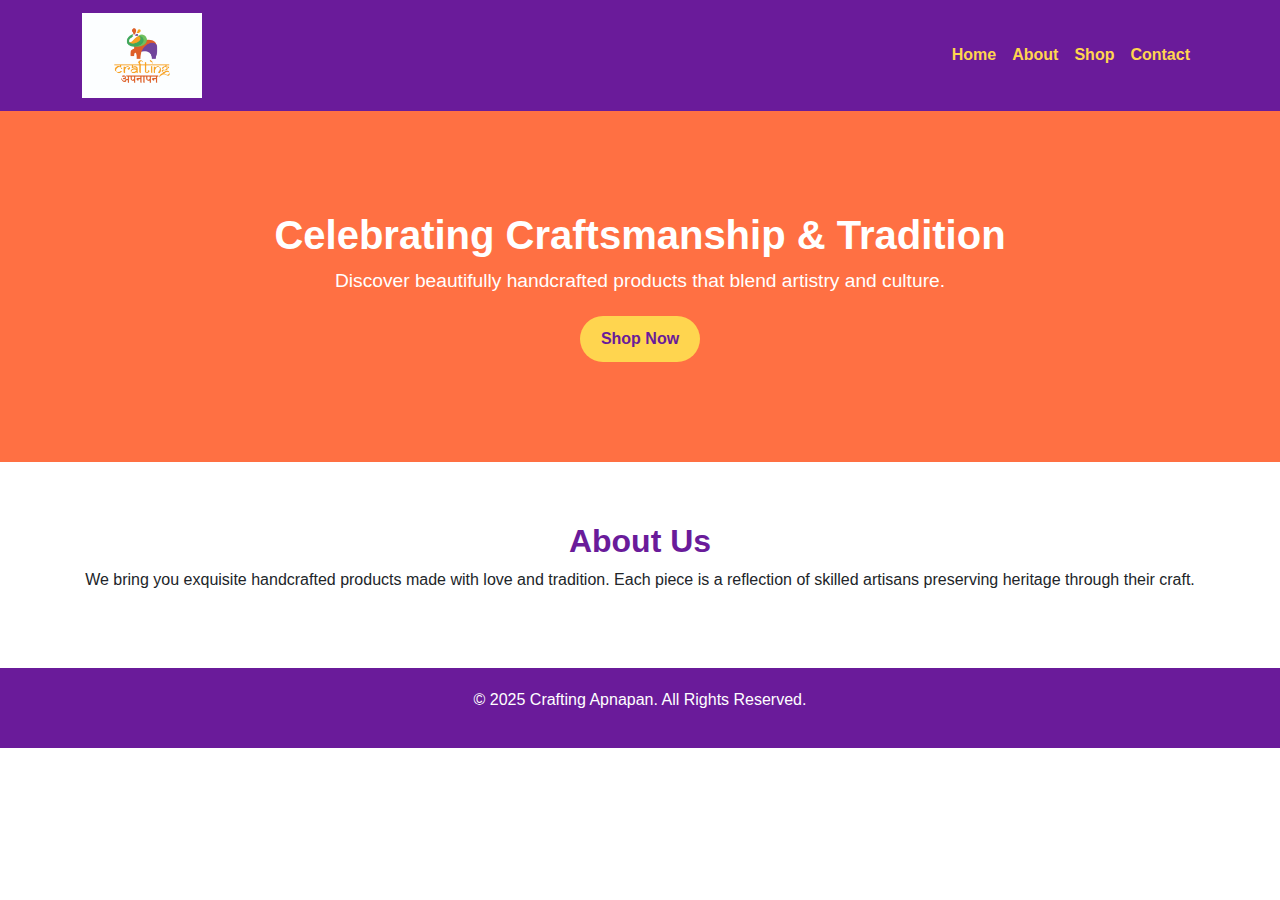
<file: index.html>
<!DOCTYPE html>
<html lang="en">
  <head>
    <meta charset="UTF-8" />
    <meta name="viewport" content="width=device-width, initial-scale=1" />
    <title>Crafting Apnapan</title>
    <link
      rel="stylesheet"
      href="https://cdn.jsdelivr.net/npm/bootstrap@5.3.0/dist/css/bootstrap.min.css"
    />
    <link rel="stylesheet" href="syle.css" />
  </head>
  <body>
    <!-- Navbar -->
    <nav class="navbar navbar-expand-lg navbar-custom">
      <div class="container">
        <a class="navbar-brand" href="#">
          <img src="images/play.jpg" alt="Crafting Apnapan Logo" class="logo" />
        </a>
        <button
          class="navbar-toggler"
          type="button"
          data-bs-toggle="collapse"
          data-bs-target="#navbarNav"
        >
          <span class="navbar-toggler-icon"></span>
        </button>
        <div class="collapse navbar-collapse" id="navbarNav">
          <ul class="navbar-nav ms-auto">
            <li class="nav-item"><a class="nav-link" href="#">Home</a></li>
            <li class="nav-item"><a class="nav-link" href="#">About</a></li>
            <li class="nav-item"><a class="nav-link" href="#">Shop</a></li>
            <li class="nav-item"><a class="nav-link" href="#">Contact</a></li>
          </ul>
        </div>
      </div>
    </nav>

    <!-- Hero Section -->
    <header class="hero-section text-center">
      <div class="container">
        <h1>Celebrating Craftsmanship & Tradition</h1>
        <p>
          Discover beautifully handcrafted products that blend artistry and
          culture.
        </p>
        <a href="#" class="btn btn-custom">Shop Now</a>
      </div>
    </header>

    <!-- About Section -->
    <section class="about-section">
      <div class="container text-center">
        <h2>About Us</h2>
        <p>
          We bring you exquisite handcrafted products made with love and
          tradition. Each piece is a reflection of skilled artisans preserving
          heritage through their craft.
        </p>
      </div>
    </section>

    <!-- Footer -->
    <footer class="footer text-center">
      <p>&copy; 2025 Crafting Apnapan. All Rights Reserved.</p>
    </footer>

    <script src="https://cdn.jsdelivr.net/npm/bootstrap@5.3.0/dist/js/bootstrap.bundle.min.js"></script>
  </body>
</html>
</file>
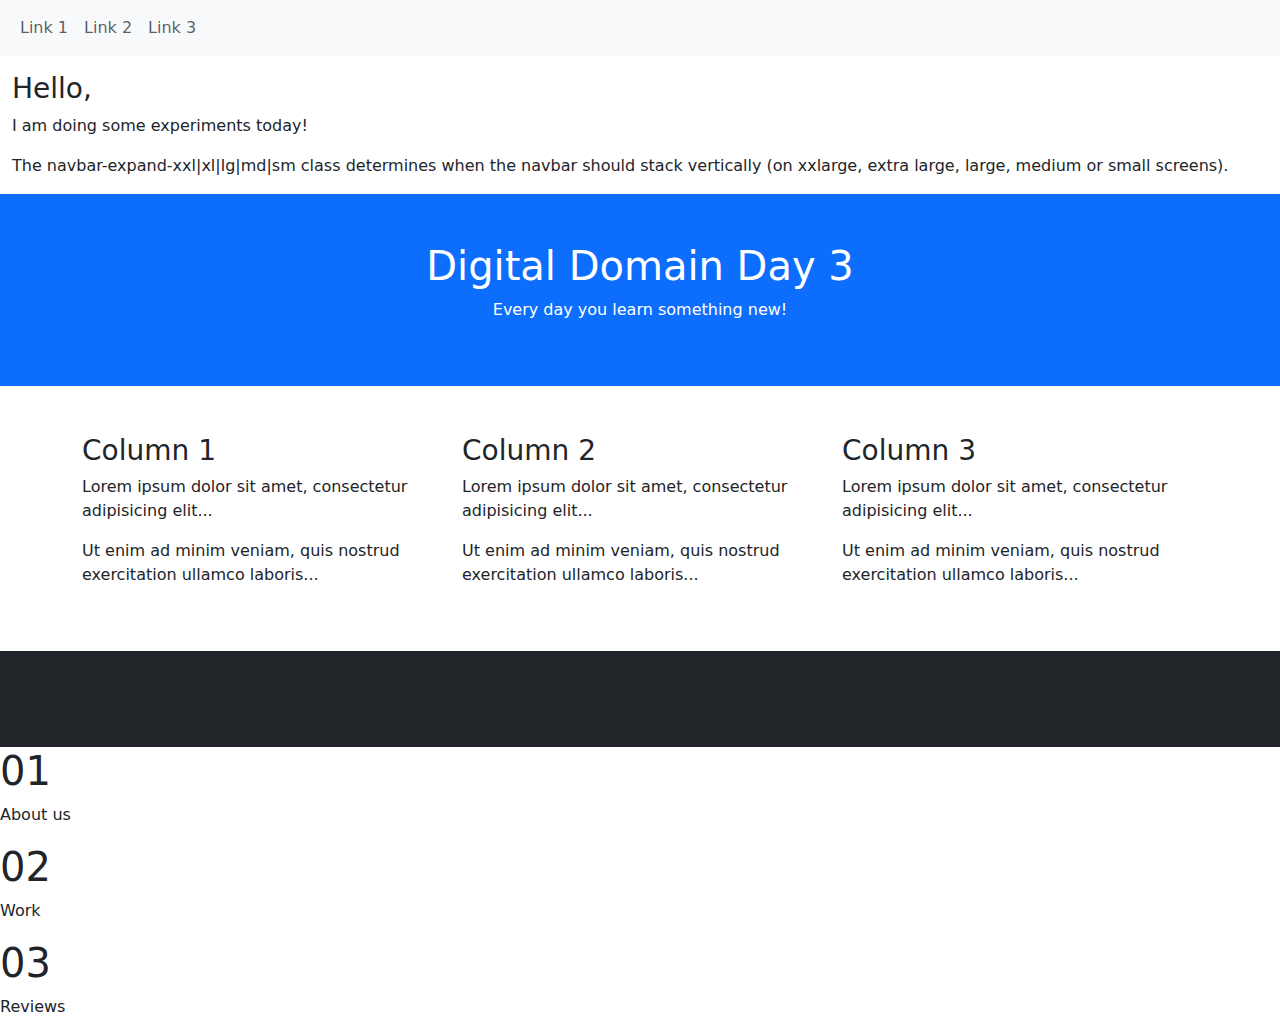
<file: Day3 digital domain/index.html>
<!DOCTYPE html>
<html lang="en">
  <head>
    <title>Digital domain 3rd day</title>
    <meta charset="utf-8" />
    <meta name="viewport" content="width=device-width, initial-scale=1" />
    <link
      href="https://cdn.jsdelivr.net/npm/bootstrap@5.3.3/dist/css/bootstrap.min.css"
      rel="stylesheet"
    />
    <script src="https://cdn.jsdelivr.net/npm/bootstrap@5.3.3/dist/js/bootstrap.bundle.min.js"></script>
  </head>
  <body>
    <nav class="navbar navbar-expand-sm bg-light">
      <div class="container-fluid">
        <ul class="navbar-nav">
          <li class="nav-item">
            <a class="nav-link" href="#">Link 1</a>
          </li>
          <li class="nav-item">
            <a class="nav-link" href="#">Link 2</a>
          </li>
          <li class="nav-item">
            <a class="nav-link" href="#">Link 3</a>
          </li>
        </ul>
      </div>
    </nav>

    <div class="container-fluid mt-3">
      <h3>Hello,</h3>
      <p>I am doing some experiments today!</p>
      <p>
        The navbar-expand-xxl|xl|lg|md|sm class determines when the navbar
        should stack vertically (on xxlarge, extra large, large, medium or small
        screens).
      </p>
    </div>

    <div class="container-fluid p-5 bg-primary text-white text-center">
      <h1>Digital Domain Day 3</h1>
      <p>Every day you learn something new!</p>
    </div>

    <div class="container mt-5">
      <div class="row">
        <div class="col-sm-4">
          <h3>Column 1</h3>
          <p>Lorem ipsum dolor sit amet, consectetur adipisicing elit...</p>
          <p>
            Ut enim ad minim veniam, quis nostrud exercitation ullamco
            laboris...
          </p>
        </div>
        <div class="col-sm-4">
          <h3>Column 2</h3>
          <p>Lorem ipsum dolor sit amet, consectetur adipisicing elit...</p>
          <p>
            Ut enim ad minim veniam, quis nostrud exercitation ullamco
            laboris...
          </p>
        </div>
        <div class="col-sm-4">
          <h3>Column 3</h3>
          <p>Lorem ipsum dolor sit amet, consectetur adipisicing elit...</p>
          <p>
            Ut enim ad minim veniam, quis nostrud exercitation ullamco
            laboris...
          </p>
        </div>
      </div>
    </div>

    <div
      class="container-fluid bg-dark text-white text-center p-5 mt-5"
      <div
      class="row"
    ></div>
    <div class="">
      <h1>01</h1>
      <p>About us</p>
    </div>

    <div class="">
      <h1>02</h1>
      <p>Work</p>
    </div>

    <div class="">
      <h1>03</h1>
      <p>Reviews</p>
    </div>
  </body>
</html>
</file>
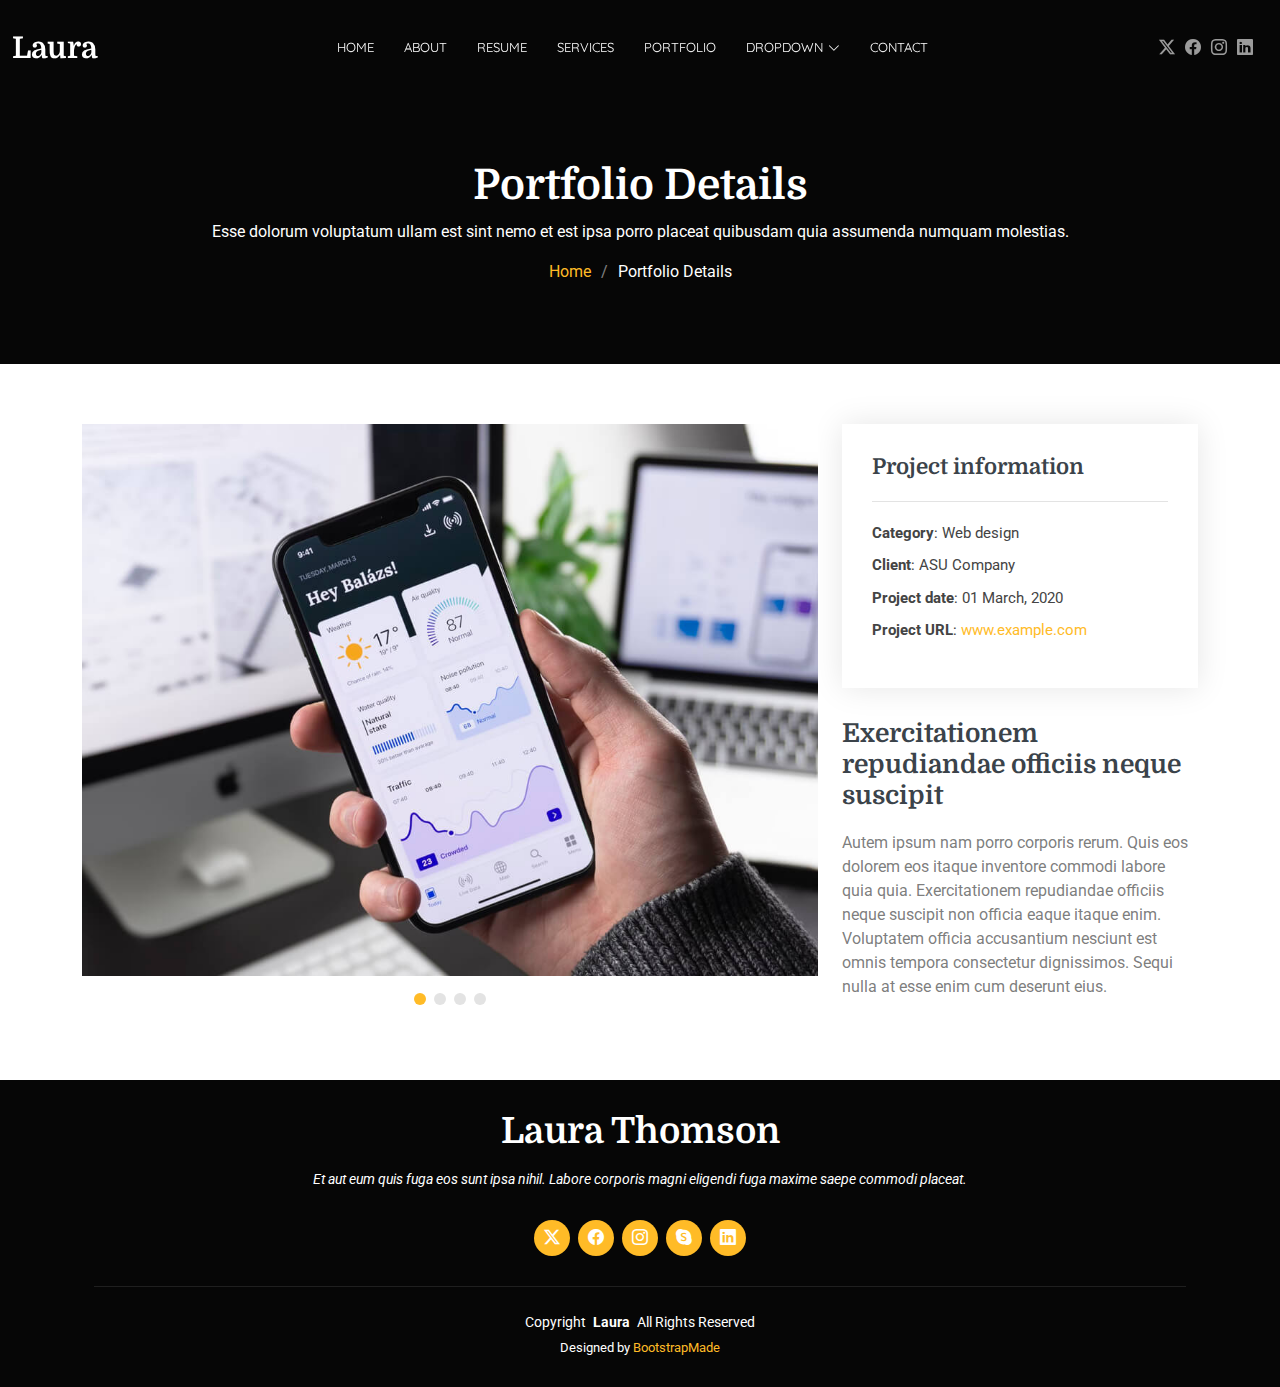
<file: portfolio/Ekta/Tawri/portfolio-details.html>
<!DOCTYPE html>
<html lang="en">
  <head>
    <meta charset="utf-8" />
    <meta content="width=device-width, initial-scale=1.0" name="viewport" />
    <title>Portfolio Details - Laura Bootstrap Template</title>
    <meta name="description" content="" />
    <meta name="keywords" content="" />

    <!-- Favicons -->
    <link href="assets/img/favicon.png" rel="icon" />
    <link href="assets/img/apple-touch-icon.png" rel="apple-touch-icon" />

    <!-- Fonts -->
    <link href="https://fonts.googleapis.com" rel="preconnect" />
    <link href="https://fonts.gstatic.com" rel="preconnect" crossorigin />
    <link
      href="https://fonts.googleapis.com/css2?family=Roboto:ital,wght@0,100;0,300;0,400;0,500;0,700;0,900;1,100;1,300;1,400;1,500;1,700;1,900&family=Quicksand:wght@300;400;500;600;700&family=Domine:wght@400;500;600;700&display=swap"
      rel="stylesheet"
    />

    <!-- Vendor CSS Files -->
    <link
      href="assets/vendor/bootstrap/css/bootstrap.min.css"
      rel="stylesheet"
    />
    <link
      href="assets/vendor/bootstrap-icons/bootstrap-icons.css"
      rel="stylesheet"
    />
    <link href="assets/vendor/aos/aos.css" rel="stylesheet" />
    <link href="assets/vendor/swiper/swiper-bundle.min.css" rel="stylesheet" />
    <link
      href="assets/vendor/glightbox/css/glightbox.min.css"
      rel="stylesheet"
    />

    <!-- Main CSS File -->
    <link href="assets/css/main.css" rel="stylesheet" />

    <!-- =======================================================
  * Template Name: Laura
  * Template URL: https://bootstrapmade.com/laura-free-creative-bootstrap-theme/
  * Updated: Aug 07 2024 with Bootstrap v5.3.3
  * Author: BootstrapMade.com
  * License: https://bootstrapmade.com/license/
  ======================================================== -->
  </head>

  <body class="portfolio-details-page">
    <header id="header" class="header d-flex align-items-center fixed-top">
      <div
        class="container-fluid position-relative d-flex align-items-center justify-content-between"
      >
        <a
          href="index.html"
          class="logo d-flex align-items-center me-auto me-xl-0"
        >
          <!-- Uncomment the line below if you also wish to use an image logo -->
          <!-- <img src="assets/img/logo.png" alt=""> -->
          <h1 class="sitename">Laura</h1>
        </a>

        <nav id="navmenu" class="navmenu">
          <ul>
            <li><a href="#hero">Home</a></li>
            <li><a href="#about">About</a></li>
            <li><a href="#resume">Resume</a></li>
            <li><a href="#services">Services</a></li>
            <li><a href="#portfolio">Portfolio</a></li>
            <li class="dropdown">
              <a href="#"
                ><span>Dropdown</span>
                <i class="bi bi-chevron-down toggle-dropdown"></i
              ></a>
              <ul>
                <li><a href="#">Dropdown 1</a></li>
                <li class="dropdown">
                  <a href="#"
                    ><span>Deep Dropdown</span>
                    <i class="bi bi-chevron-down toggle-dropdown"></i
                  ></a>
                  <ul>
                    <li><a href="#">Deep Dropdown 1</a></li>
                    <li><a href="#">Deep Dropdown 2</a></li>
                    <li><a href="#">Deep Dropdown 3</a></li>
                    <li><a href="#">Deep Dropdown 4</a></li>
                    <li><a href="#">Deep Dropdown 5</a></li>
                  </ul>
                </li>
                <li><a href="#">Dropdown 2</a></li>
                <li><a href="#">Dropdown 3</a></li>
                <li><a href="#">Dropdown 4</a></li>
              </ul>
            </li>
            <li><a href="#contact">Contact</a></li>
          </ul>
          <i class="mobile-nav-toggle d-xl-none bi bi-list"></i>
        </nav>

        <div class="header-social-links">
          <a href="#" class="twitter"><i class="bi bi-twitter-x"></i></a>
          <a href="#" class="facebook"><i class="bi bi-facebook"></i></a>
          <a href="#" class="instagram"><i class="bi bi-instagram"></i></a>
          <a href="#" class="linkedin"><i class="bi bi-linkedin"></i></a>
        </div>
      </div>
    </header>

    <main class="main">
      <!-- Page Title -->
      <div class="page-title dark-background">
        <div class="container position-relative">
          <h1>Portfolio Details</h1>
          <p>
            Esse dolorum voluptatum ullam est sint nemo et est ipsa porro
            placeat quibusdam quia assumenda numquam molestias.
          </p>
          <nav class="breadcrumbs">
            <ol>
              <li><a href="index.html">Home</a></li>
              <li class="current">Portfolio Details</li>
            </ol>
          </nav>
        </div>
      </div>
      <!-- End Page Title -->

      <!-- Portfolio Details Section -->
      <section id="portfolio-details" class="portfolio-details section">
        <div class="container" data-aos="fade-up" data-aos-delay="100">
          <div class="row gy-4">
            <div class="col-lg-8">
              <div class="portfolio-details-slider swiper init-swiper">
                <script type="application/json" class="swiper-config">
                  {
                    "loop": true,
                    "speed": 600,
                    "autoplay": {
                      "delay": 5000
                    },
                    "slidesPerView": "auto",
                    "pagination": {
                      "el": ".swiper-pagination",
                      "type": "bullets",
                      "clickable": true
                    }
                  }
                </script>

                <div class="swiper-wrapper align-items-center">
                  <div class="swiper-slide">
                    <img src="assets/img/portfolio/app-1.jpg" alt="" />
                  </div>

                  <div class="swiper-slide">
                    <img src="assets/img/portfolio/product-1.jpg" alt="" />
                  </div>

                  <div class="swiper-slide">
                    <img src="assets/img/portfolio/branding-1.jpg" alt="" />
                  </div>

                  <div class="swiper-slide">
                    <img src="assets/img/portfolio/books-1.jpg" alt="" />
                  </div>
                </div>
                <div class="swiper-pagination"></div>
              </div>
            </div>

            <div class="col-lg-4">
              <div
                class="portfolio-info"
                data-aos="fade-up"
                data-aos-delay="200"
              >
                <h3>Project information</h3>
                <ul>
                  <li><strong>Category</strong>: Web design</li>
                  <li><strong>Client</strong>: ASU Company</li>
                  <li><strong>Project date</strong>: 01 March, 2020</li>
                  <li>
                    <strong>Project URL</strong>:
                    <a href="#">www.example.com</a>
                  </li>
                </ul>
              </div>
              <div
                class="portfolio-description"
                data-aos="fade-up"
                data-aos-delay="300"
              >
                <h2>Exercitationem repudiandae officiis neque suscipit</h2>
                <p>
                  Autem ipsum nam porro corporis rerum. Quis eos dolorem eos
                  itaque inventore commodi labore quia quia. Exercitationem
                  repudiandae officiis neque suscipit non officia eaque itaque
                  enim. Voluptatem officia accusantium nesciunt est omnis
                  tempora consectetur dignissimos. Sequi nulla at esse enim cum
                  deserunt eius.
                </p>
              </div>
            </div>
          </div>
        </div>
      </section>
      <!-- /Portfolio Details Section -->
    </main>

    <footer id="footer" class="footer position-relative dark-background">
      <div class="container">
        <h3 class="sitename">Laura Thomson<br /></h3>
        <p>
          Et aut eum quis fuga eos sunt ipsa nihil. Labore corporis magni
          eligendi fuga maxime saepe commodi placeat.
        </p>
        <div class="social-links d-flex justify-content-center">
          <a href=""><i class="bi bi-twitter-x"></i></a>
          <a href=""><i class="bi bi-facebook"></i></a>
          <a href=""><i class="bi bi-instagram"></i></a>
          <a href=""><i class="bi bi-skype"></i></a>
          <a href=""><i class="bi bi-linkedin"></i></a>
        </div>
        <div class="container">
          <div class="copyright">
            <span>Copyright</span> <strong class="px-1 sitename">Laura</strong>
            <span>All Rights Reserved</span>
          </div>
          <div class="credits">
            <!-- All the links in the footer should remain intact. -->
            <!-- You can delete the links only if you've purchased the pro version. -->
            <!-- Licensing information: https://bootstrapmade.com/license/ -->
            <!-- Purchase the pro version with working PHP/AJAX contact form: [buy-url] -->
            Designed by <a href="https://bootstrapmade.com/">BootstrapMade</a>
          </div>
        </div>
      </div>
    </footer>

    <!-- Scroll Top -->
    <a
      href="#"
      id="scroll-top"
      class="scroll-top d-flex align-items-center justify-content-center"
      ><i class="bi bi-arrow-up-short"></i
    ></a>

    <!-- Preloader -->
    <div id="preloader"></div>

    <!-- Vendor JS Files -->
    <script src="assets/vendor/bootstrap/js/bootstrap.bundle.min.js"></script>
    <script src="assets/vendor/php-email-form/validate.js"></script>
    <script src="assets/vendor/aos/aos.js"></script>
    <script src="assets/vendor/swiper/swiper-bundle.min.js"></script>
    <script src="assets/vendor/glightbox/js/glightbox.min.js"></script>
    <script src="assets/vendor/imagesloaded/imagesloaded.pkgd.min.js"></script>
    <script src="assets/vendor/isotope-layout/isotope.pkgd.min.js"></script>

    <!-- Main JS File -->
    <script src="assets/js/main.js"></script>
  </body>
</html>
</file>
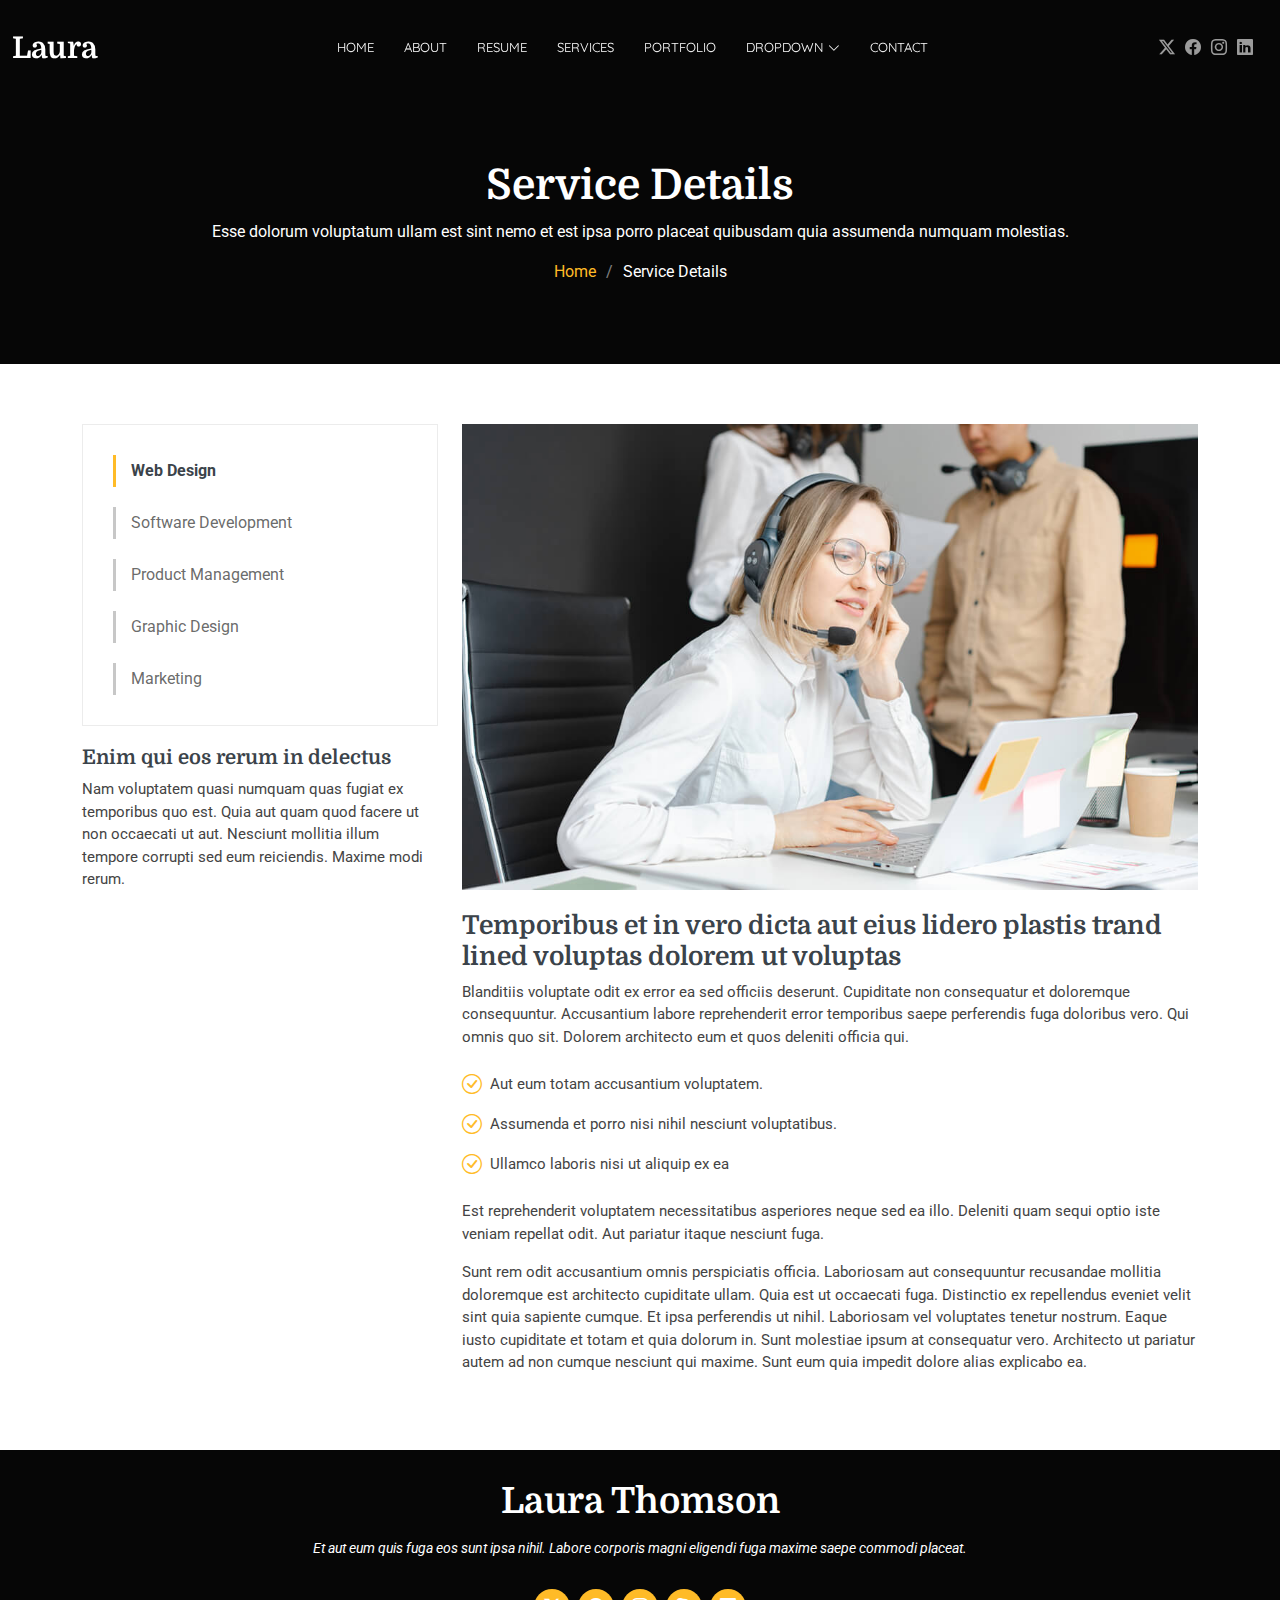
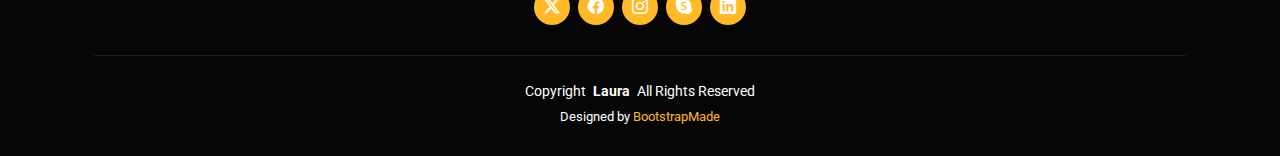
<file: portfolio/Ekta/Tawri/service-details.html>
<!DOCTYPE html>
<html lang="en">

<head>
  <meta charset="utf-8">
  <meta content="width=device-width, initial-scale=1.0" name="viewport">
  <title>Service Details - Laura Bootstrap Template</title>
  <meta name="description" content="">
  <meta name="keywords" content="">

  <!-- Favicons -->
  <link href="assets/img/favicon.png" rel="icon">
  <link href="assets/img/apple-touch-icon.png" rel="apple-touch-icon">

  <!-- Fonts -->
  <link href="https://fonts.googleapis.com" rel="preconnect">
  <link href="https://fonts.gstatic.com" rel="preconnect" crossorigin>
  <link href="https://fonts.googleapis.com/css2?family=Roboto:ital,wght@0,100;0,300;0,400;0,500;0,700;0,900;1,100;1,300;1,400;1,500;1,700;1,900&family=Quicksand:wght@300;400;500;600;700&family=Domine:wght@400;500;600;700&display=swap" rel="stylesheet">

  <!-- Vendor CSS Files -->
  <link href="assets/vendor/bootstrap/css/bootstrap.min.css" rel="stylesheet">
  <link href="assets/vendor/bootstrap-icons/bootstrap-icons.css" rel="stylesheet">
  <link href="assets/vendor/aos/aos.css" rel="stylesheet">
  <link href="assets/vendor/swiper/swiper-bundle.min.css" rel="stylesheet">
  <link href="assets/vendor/glightbox/css/glightbox.min.css" rel="stylesheet">

  <!-- Main CSS File -->
  <link href="assets/css/main.css" rel="stylesheet">

  <!-- =======================================================
  * Template Name: Laura
  * Template URL: https://bootstrapmade.com/laura-free-creative-bootstrap-theme/
  * Updated: Aug 07 2024 with Bootstrap v5.3.3
  * Author: BootstrapMade.com
  * License: https://bootstrapmade.com/license/
  ======================================================== -->
</head>

<body class="service-details-page">

  <header id="header" class="header d-flex align-items-center fixed-top">
    <div class="container-fluid position-relative d-flex align-items-center justify-content-between">

      <a href="index.html" class="logo d-flex align-items-center me-auto me-xl-0">
        <!-- Uncomment the line below if you also wish to use an image logo -->
        <!-- <img src="assets/img/logo.png" alt=""> -->
        <h1 class="sitename">Laura</h1>
      </a>

      <nav id="navmenu" class="navmenu">
        <ul>
          <li><a href="#hero">Home</a></li>
          <li><a href="#about">About</a></li>
          <li><a href="#resume">Resume</a></li>
          <li><a href="#services">Services</a></li>
          <li><a href="#portfolio">Portfolio</a></li>
          <li class="dropdown"><a href="#"><span>Dropdown</span> <i class="bi bi-chevron-down toggle-dropdown"></i></a>
            <ul>
              <li><a href="#">Dropdown 1</a></li>
              <li class="dropdown"><a href="#"><span>Deep Dropdown</span> <i class="bi bi-chevron-down toggle-dropdown"></i></a>
                <ul>
                  <li><a href="#">Deep Dropdown 1</a></li>
                  <li><a href="#">Deep Dropdown 2</a></li>
                  <li><a href="#">Deep Dropdown 3</a></li>
                  <li><a href="#">Deep Dropdown 4</a></li>
                  <li><a href="#">Deep Dropdown 5</a></li>
                </ul>
              </li>
              <li><a href="#">Dropdown 2</a></li>
              <li><a href="#">Dropdown 3</a></li>
              <li><a href="#">Dropdown 4</a></li>
            </ul>
          </li>
          <li><a href="#contact">Contact</a></li>
        </ul>
        <i class="mobile-nav-toggle d-xl-none bi bi-list"></i>
      </nav>

      <div class="header-social-links">
        <a href="#" class="twitter"><i class="bi bi-twitter-x"></i></a>
        <a href="#" class="facebook"><i class="bi bi-facebook"></i></a>
        <a href="#" class="instagram"><i class="bi bi-instagram"></i></a>
        <a href="#" class="linkedin"><i class="bi bi-linkedin"></i></a>
      </div>

    </div>
  </header>

  <main class="main">

    <!-- Page Title -->
    <div class="page-title dark-background">
      <div class="container position-relative">
        <h1>Service Details</h1>
        <p>Esse dolorum voluptatum ullam est sint nemo et est ipsa porro placeat quibusdam quia assumenda numquam molestias.</p>
        <nav class="breadcrumbs">
          <ol>
            <li><a href="index.html">Home</a></li>
            <li class="current">Service Details</li>
          </ol>
        </nav>
      </div>
    </div><!-- End Page Title -->

    <!-- Service Details Section -->
    <section id="service-details" class="service-details section">

      <div class="container">

        <div class="row gy-4">

          <div class="col-lg-4" data-aos="fade-up" data-aos-delay="100">
            <div class="services-list">
              <a href="#" class="active">Web Design</a>
              <a href="#">Software Development</a>
              <a href="#">Product Management</a>
              <a href="#">Graphic Design</a>
              <a href="#">Marketing</a>
            </div>

            <h4>Enim qui eos rerum in delectus</h4>
            <p>Nam voluptatem quasi numquam quas fugiat ex temporibus quo est. Quia aut quam quod facere ut non occaecati ut aut. Nesciunt mollitia illum tempore corrupti sed eum reiciendis. Maxime modi rerum.</p>
          </div>

          <div class="col-lg-8" data-aos="fade-up" data-aos-delay="200">
            <img src="assets/img/services.jpg" alt="" class="img-fluid services-img">
            <h3>Temporibus et in vero dicta aut eius lidero plastis trand lined voluptas dolorem ut voluptas</h3>
            <p>
              Blanditiis voluptate odit ex error ea sed officiis deserunt. Cupiditate non consequatur et doloremque consequuntur. Accusantium labore reprehenderit error temporibus saepe perferendis fuga doloribus vero. Qui omnis quo sit. Dolorem architecto eum et quos deleniti officia qui.
            </p>
            <ul>
              <li><i class="bi bi-check-circle"></i> <span>Aut eum totam accusantium voluptatem.</span></li>
              <li><i class="bi bi-check-circle"></i> <span>Assumenda et porro nisi nihil nesciunt voluptatibus.</span></li>
              <li><i class="bi bi-check-circle"></i> <span>Ullamco laboris nisi ut aliquip ex ea</span></li>
            </ul>
            <p>
              Est reprehenderit voluptatem necessitatibus asperiores neque sed ea illo. Deleniti quam sequi optio iste veniam repellat odit. Aut pariatur itaque nesciunt fuga.
            </p>
            <p>
              Sunt rem odit accusantium omnis perspiciatis officia. Laboriosam aut consequuntur recusandae mollitia doloremque est architecto cupiditate ullam. Quia est ut occaecati fuga. Distinctio ex repellendus eveniet velit sint quia sapiente cumque. Et ipsa perferendis ut nihil. Laboriosam vel voluptates tenetur nostrum. Eaque iusto cupiditate et totam et quia dolorum in. Sunt molestiae ipsum at consequatur vero. Architecto ut pariatur autem ad non cumque nesciunt qui maxime. Sunt eum quia impedit dolore alias explicabo ea.
            </p>
          </div>

        </div>

      </div>

    </section><!-- /Service Details Section -->

  </main>

  <footer id="footer" class="footer position-relative dark-background">
    <div class="container">
      <h3 class="sitename">Laura Thomson<br></h3>
      <p>Et aut eum quis fuga eos sunt ipsa nihil. Labore corporis magni eligendi fuga maxime saepe commodi placeat.</p>
      <div class="social-links d-flex justify-content-center">
        <a href=""><i class="bi bi-twitter-x"></i></a>
        <a href=""><i class="bi bi-facebook"></i></a>
        <a href=""><i class="bi bi-instagram"></i></a>
        <a href=""><i class="bi bi-skype"></i></a>
        <a href=""><i class="bi bi-linkedin"></i></a>
      </div>
      <div class="container">
        <div class="copyright">
          <span>Copyright</span> <strong class="px-1 sitename">Laura</strong> <span>All Rights Reserved</span>
        </div>
        <div class="credits">
          <!-- All the links in the footer should remain intact. -->
          <!-- You can delete the links only if you've purchased the pro version. -->
          <!-- Licensing information: https://bootstrapmade.com/license/ -->
          <!-- Purchase the pro version with working PHP/AJAX contact form: [buy-url] -->
          Designed by <a href="https://bootstrapmade.com/">BootstrapMade</a>
        </div>
      </div>
    </div>
  </footer>

  <!-- Scroll Top -->
  <a href="#" id="scroll-top" class="scroll-top d-flex align-items-center justify-content-center"><i class="bi bi-arrow-up-short"></i></a>

  <!-- Preloader -->
  <div id="preloader"></div>

  <!-- Vendor JS Files -->
  <script src="assets/vendor/bootstrap/js/bootstrap.bundle.min.js"></script>
  <script src="assets/vendor/php-email-form/validate.js"></script>
  <script src="assets/vendor/aos/aos.js"></script>
  <script src="assets/vendor/swiper/swiper-bundle.min.js"></script>
  <script src="assets/vendor/glightbox/js/glightbox.min.js"></script>
  <script src="assets/vendor/imagesloaded/imagesloaded.pkgd.min.js"></script>
  <script src="assets/vendor/isotope-layout/isotope.pkgd.min.js"></script>

  <!-- Main JS File -->
  <script src="assets/js/main.js"></script>

</body>

</html>
</file>
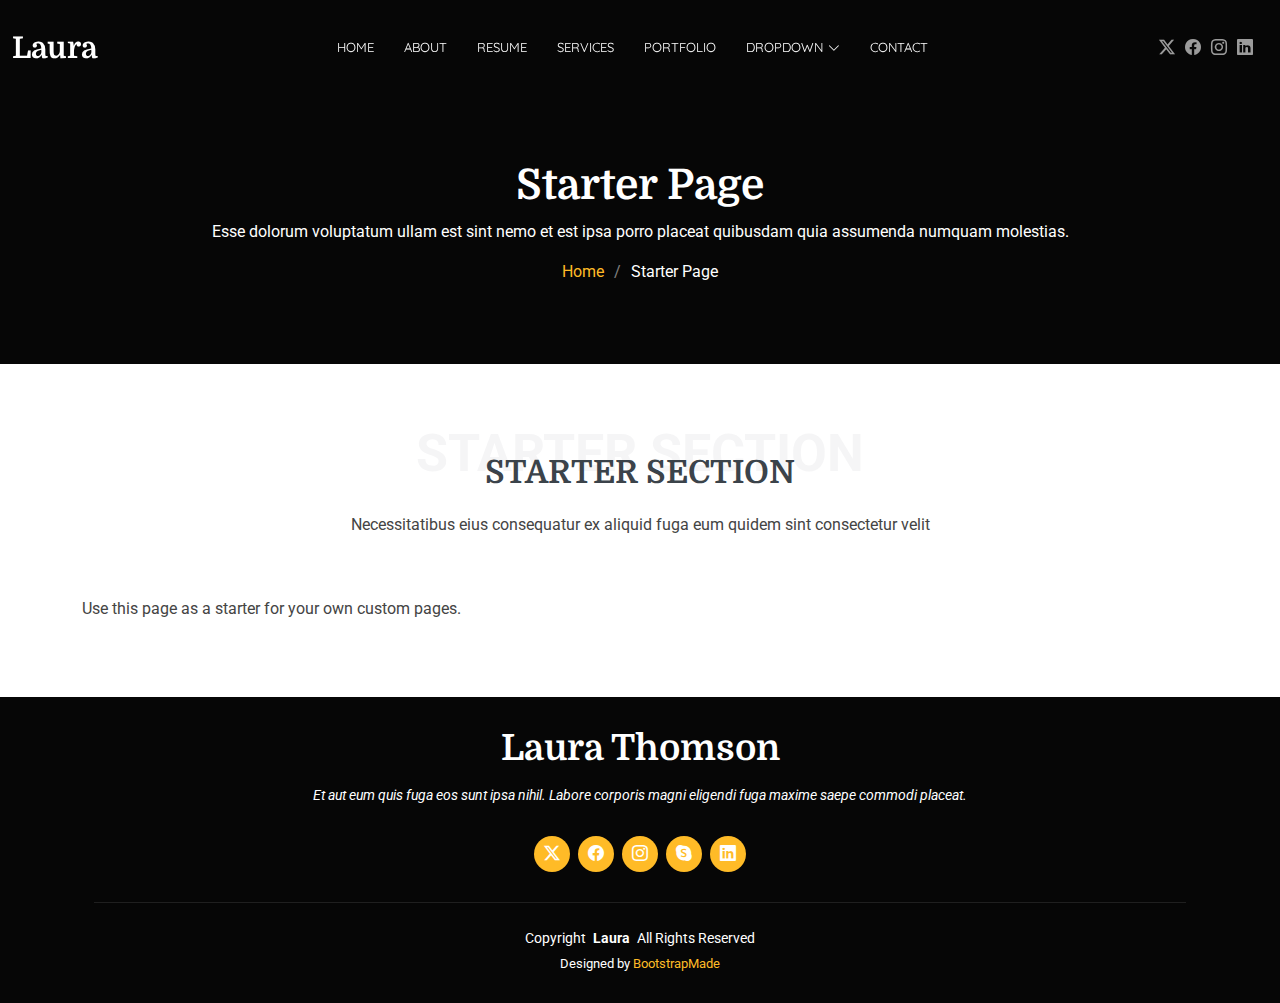
<file: portfolio/Ekta/Tawri/starter-page.html>
<!DOCTYPE html>
<html lang="en">
  <head>
    <meta charset="utf-8" />
    <meta content="width=device-width, initial-scale=1.0" name="viewport" />
    <title>Starter Page - Laura Bootstrap Template</title>
    <meta name="description" content="" />
    <meta name="keywords" content="" />

    <!-- Favicons -->
    <link href="assets/img/favicon.png" rel="icon" />
    <link href="assets/img/apple-touch-icon.png" rel="apple-touch-icon" />

    <!-- Fonts -->
    <link href="https://fonts.googleapis.com" rel="preconnect" />
    <link href="https://fonts.gstatic.com" rel="preconnect" crossorigin />
    <link
      href="https://fonts.googleapis.com/css2?family=Roboto:ital,wght@0,100;0,300;0,400;0,500;0,700;0,900;1,100;1,300;1,400;1,500;1,700;1,900&family=Quicksand:wght@300;400;500;600;700&family=Domine:wght@400;500;600;700&display=swap"
      rel="stylesheet"
    />

    <!-- Vendor CSS Files -->
    <link
      href="assets/vendor/bootstrap/css/bootstrap.min.css"
      rel="stylesheet"
    />
    <link
      href="assets/vendor/bootstrap-icons/bootstrap-icons.css"
      rel="stylesheet"
    />
    <link href="assets/vendor/aos/aos.css" rel="stylesheet" />
    <link href="assets/vendor/swiper/swiper-bundle.min.css" rel="stylesheet" />
    <link
      href="assets/vendor/glightbox/css/glightbox.min.css"
      rel="stylesheet"
    />

    <!-- Main CSS File -->
    <link href="assets/css/main.css" rel="stylesheet" />

    <!-- =======================================================
  * Template Name: Laura
  * Template URL: https://bootstrapmade.com/laura-free-creative-bootstrap-theme/
  * Updated: Aug 07 2024 with Bootstrap v5.3.3
  * Author: BootstrapMade.com
  * License: https://bootstrapmade.com/license/
  ======================================================== -->
  </head>

  <body class="starter-page-page">
    <header id="header" class="header d-flex align-items-center fixed-top">
      <div
        class="container-fluid position-relative d-flex align-items-center justify-content-between"
      >
        <a
          href="index.html"
          class="logo d-flex align-items-center me-auto me-xl-0"
        >
          <!-- Uncomment the line below if you also wish to use an image logo -->
          <!-- <img src="assets/img/logo.png" alt=""> -->
          <h1 class="sitename">Laura</h1>
        </a>

        <nav id="navmenu" class="navmenu">
          <ul>
            <li><a href="#hero">Home</a></li>
            <li><a href="#about">About</a></li>
            <li><a href="#resume">Resume</a></li>
            <li><a href="#services">Services</a></li>
            <li><a href="#portfolio">Portfolio</a></li>
            <li class="dropdown">
              <a href="#"
                ><span>Dropdown</span>
                <i class="bi bi-chevron-down toggle-dropdown"></i
              ></a>
              <ul>
                <li><a href="#">Dropdown 1</a></li>
                <li class="dropdown">
                  <a href="#"
                    ><span>Deep Dropdown</span>
                    <i class="bi bi-chevron-down toggle-dropdown"></i
                  ></a>
                  <ul>
                    <li><a href="#">Deep Dropdown 1</a></li>
                    <li><a href="#">Deep Dropdown 2</a></li>
                    <li><a href="#">Deep Dropdown 3</a></li>
                    <li><a href="#">Deep Dropdown 4</a></li>
                    <li><a href="#">Deep Dropdown 5</a></li>
                  </ul>
                </li>
                <li><a href="#">Dropdown 2</a></li>
                <li><a href="#">Dropdown 3</a></li>
                <li><a href="#">Dropdown 4</a></li>
              </ul>
            </li>
            <li><a href="#contact">Contact</a></li>
          </ul>
          <i class="mobile-nav-toggle d-xl-none bi bi-list"></i>
        </nav>

        <div class="header-social-links">
          <a href="#" class="twitter"><i class="bi bi-twitter-x"></i></a>
          <a href="#" class="facebook"><i class="bi bi-facebook"></i></a>
          <a href="#" class="instagram"><i class="bi bi-instagram"></i></a>
          <a href="#" class="linkedin"><i class="bi bi-linkedin"></i></a>
        </div>
      </div>
    </header>

    <main class="main">
      <!-- Page Title -->
      <div class="page-title dark-background">
        <div class="container position-relative">
          <h1>Starter Page</h1>
          <p>
            Esse dolorum voluptatum ullam est sint nemo et est ipsa porro
            placeat quibusdam quia assumenda numquam molestias.
          </p>
          <nav class="breadcrumbs">
            <ol>
              <li><a href="index.html">Home</a></li>
              <li class="current">Starter Page</li>
            </ol>
          </nav>
        </div>
      </div>
      <!-- End Page Title -->

      <!-- Starter Section Section -->
      <section id="starter-section" class="starter-section section">
        <!-- Section Title -->
        <div class="container section-title" data-aos="fade-up">
          <span class="description-title">Starter Section</span>
          <h2>Starter Section</h2>
          <p>
            Necessitatibus eius consequatur ex aliquid fuga eum quidem sint
            consectetur velit
          </p>
        </div>
        <!-- End Section Title -->

        <div class="container" data-aos="fade-up">
          <p>Use this page as a starter for your own custom pages.</p>
        </div>
      </section>
      <!-- /Starter Section Section -->
    </main>

    <footer id="footer" class="footer position-relative dark-background">
      <div class="container">
        <h3 class="sitename">Laura Thomson<br /></h3>
        <p>
          Et aut eum quis fuga eos sunt ipsa nihil. Labore corporis magni
          eligendi fuga maxime saepe commodi placeat.
        </p>
        <div class="social-links d-flex justify-content-center">
          <a href=""><i class="bi bi-twitter-x"></i></a>
          <a href=""><i class="bi bi-facebook"></i></a>
          <a href=""><i class="bi bi-instagram"></i></a>
          <a href=""><i class="bi bi-skype"></i></a>
          <a href=""><i class="bi bi-linkedin"></i></a>
        </div>
        <div class="container">
          <div class="copyright">
            <span>Copyright</span> <strong class="px-1 sitename">Laura</strong>
            <span>All Rights Reserved</span>
          </div>
          <div class="credits">
            <!-- All the links in the footer should remain intact. -->
            <!-- You can delete the links only if you've purchased the pro version. -->
            <!-- Licensing information: https://bootstrapmade.com/license/ -->
            <!-- Purchase the pro version with working PHP/AJAX contact form: [buy-url] -->
            Designed by <a href="https://bootstrapmade.com/">BootstrapMade</a>
          </div>
        </div>
      </div>
    </footer>

    <!-- Scroll Top -->
    <a
      href="#"
      id="scroll-top"
      class="scroll-top d-flex align-items-center justify-content-center"
      ><i class="bi bi-arrow-up-short"></i
    ></a>

    <!-- Preloader -->
    <div id="preloader"></div>

    <!-- Vendor JS Files -->
    <script src="assets/vendor/bootstrap/js/bootstrap.bundle.min.js"></script>
    <script src="assets/vendor/php-email-form/validate.js"></script>
    <script src="assets/vendor/aos/aos.js"></script>
    <script src="assets/vendor/swiper/swiper-bundle.min.js"></script>
    <script src="assets/vendor/glightbox/js/glightbox.min.js"></script>
    <script src="assets/vendor/imagesloaded/imagesloaded.pkgd.min.js"></script>
    <script src="assets/vendor/isotope-layout/isotope.pkgd.min.js"></script>

    <!-- Main JS File -->
    <script src="assets/js/main.js"></script>
  </body>
</html>
</file>
<file: syle.css>
body {
    font-family: 'Poppins', sans-serif;
}

/* Navbar */
.navbar-custom {
    background-color: #6A1B9A; /* Purple */
}

.navbar-custom .nav-link {
    color: #FFD54F; /* Yellow */
    font-weight: bold;
    transition: color 0.3s ease;
}

.navbar-custom .nav-link:hover {
    color: #FF7043; /* Orange */
}

/* Logo */
.logo {
    width: 120px;
}

/* Hero Section */
.hero-section {
    background-color: #FF7043;
    color: white;
    padding: 100px 0;
}

.hero-section h1 {
    font-size: 2.5rem;
    font-weight: bold;
}

.hero-section p {
    font-size: 1.2rem;
    margin-bottom: 20px;
}

.btn-custom {
    background-color: #FFD54F; /* Yellow */
    color: #6A1B9A;
    font-weight: bold;
    padding: 10px 20px;
    border-radius: 25px;
    text-decoration: none;
}

.btn-custom:hover {
    background-color: #FF7043; /* Orange */
    color: white;
}

/* About Section */
.about-section {
    padding: 60px 20px;
}

.about-section h2 {
    color: #6A1B9A;
    font-weight: bold;
}

/* Footer */
.footer {
    background-color: #6A1B9A;
    color: white;
    padding: 20px;
}
</file>
<file: portfolio/Ekta/Tawri/assets/css/main.css>
/**
* Template Name: Laura
* Template URL: https://bootstrapmade.com/laura-free-creative-bootstrap-theme/
* Updated: Aug 07 2024 with Bootstrap v5.3.3
* Author: BootstrapMade.com
* License: https://bootstrapmade.com/license/
*/

/*--------------------------------------------------------------
# Font & Color Variables
# Help: https://bootstrapmade.com/color-system/
--------------------------------------------------------------*/
/* Fonts */
:root {
  --default-font: "Roboto",  system-ui, -apple-system, "Segoe UI", Roboto, "Helvetica Neue", Arial, "Noto Sans", "Liberation Sans", sans-serif, "Apple Color Emoji", "Segoe UI Emoji", "Segoe UI Symbol", "Noto Color Emoji";
  --heading-font: "Domine",  sans-serif;
  --nav-font: "Quicksand",  sans-serif;
}

/* Global Colors - The following color variables are used throughout the website. Updating them here will change the color scheme of the entire website */
:root { 
  --background-color: #ffffff; /* Background color for the entire website, including individual sections */
  --default-color: #444444; /* Default color used for the majority of the text content across the entire website */
  --heading-color: #3b434a; /* Color for headings, subheadings and title throughout the website */
  --accent-color: #ffbb27; /* Accent color that represents your brand on the website. It's used for buttons, links, and other elements that need to stand out */
  --surface-color: #ffffff; /* The surface color is used as a background of boxed elements within sections, such as cards, icon boxes, or other elements that require a visual separation from the global background. */
  --contrast-color: #000000; /* Contrast color for text, ensuring readability against backgrounds of accent, heading, or default colors. */
}

/* Nav Menu Colors - The following color variables are used specifically for the navigation menu. They are separate from the global colors to allow for more customization options */
:root {
  --nav-color: #ffffff;  /* The default color of the main navmenu links */
  --nav-hover-color: #ffbb27; /* Applied to main navmenu links when they are hovered over or active */
  --nav-mobile-background-color: #ffffff; /* Used as the background color for mobile navigation menu */
  --nav-dropdown-background-color: #ffffff; /* Used as the background color for dropdown items that appear when hovering over primary navigation items */
  --nav-dropdown-color: #444444; /* Used for navigation links of the dropdown items in the navigation menu. */
  --nav-dropdown-hover-color: #ffbb27; /* Similar to --nav-hover-color, this color is applied to dropdown navigation links when they are hovered over. */
}

/* Color Presets - These classes override global colors when applied to any section or element, providing reuse of the sam color scheme. */

.light-background {
  --background-color: #f9f9f9;
  --surface-color: #ffffff;
}

.dark-background {
  --background-color: #060606;
  --default-color: #ffffff;
  --heading-color: #ffffff;
  --surface-color: #252525;
  --contrast-color: #ffffff;
}

/* Smooth scroll */
:root {
  scroll-behavior: smooth;
}

/*--------------------------------------------------------------
# General Styling & Shared Classes
--------------------------------------------------------------*/
body {
  color: var(--default-color);
  background-color: var(--background-color);
  font-family: var(--default-font);
}

a {
  color: var(--accent-color);
  text-decoration: none;
  transition: 0.3s;
}

a:hover {
  color: color-mix(in srgb, var(--accent-color), transparent 25%);
  text-decoration: none;
}

h1,
h2,
h3,
h4,
h5,
h6 {
  color: var(--heading-color);
  font-family: var(--heading-font);
}

/* PHP Email Form Messages
------------------------------*/
.php-email-form .error-message {
  display: none;
  background: #df1529;
  color: #ffffff;
  text-align: left;
  padding: 15px;
  margin-bottom: 24px;
  font-weight: 600;
}

.php-email-form .sent-message {
  display: none;
  color: #ffffff;
  background: #059652;
  text-align: center;
  padding: 15px;
  margin-bottom: 24px;
  font-weight: 600;
}

.php-email-form .loading {
  display: none;
  background: var(--surface-color);
  text-align: center;
  padding: 15px;
  margin-bottom: 24px;
}

.php-email-form .loading:before {
  content: "";
  display: inline-block;
  border-radius: 50%;
  width: 24px;
  height: 24px;
  margin: 0 10px -6px 0;
  border: 3px solid var(--accent-color);
  border-top-color: var(--surface-color);
  animation: php-email-form-loading 1s linear infinite;
}

@keyframes php-email-form-loading {
  0% {
    transform: rotate(0deg);
  }

  100% {
    transform: rotate(360deg);
  }
}

/*--------------------------------------------------------------
# Global Header
--------------------------------------------------------------*/
.header {
  --background-color: rgba(0, 0, 0, 0);
  --default-color: #ffffff;
  --heading-color: #ffffff;
  color: var(--default-color);
  background-color: var(--background-color);
  padding: 20px 0;
  transition: all 0.5s;
  z-index: 997;
}

.header .logo {
  line-height: 1;
}

.header .logo img {
  max-height: 36px;
  margin-right: 8px;
}

.header .logo h1 {
  font-size: 30px;
  margin: 0;
  font-weight: 700;
  color: var(--heading-color);
}

.header .header-social-links {
  padding-right: 15px;
}

.header .header-social-links a {
  color: color-mix(in srgb, var(--default-color), transparent 40%);
  padding-left: 6px;
  display: inline-block;
  transition: 0.3s;
  font-size: 16px;
}

.header .header-social-links a:hover {
  color: var(--accent-color);
}

.header .header-social-links a i {
  line-height: 0px;
}

@media (max-width: 1200px) {
  .header .logo {
    order: 1;
  }

  .header .header-social-links {
    order: 2;
  }

  .header .navmenu {
    order: 3;
  }
}

.scrolled .header {
  box-shadow: 0px 0 18px rgba(0, 0, 0, 0.1);
  padding: 12px 0;
}

/* Global Header on Scroll
------------------------------*/
.scrolled .header {
  --background-color: rgba(0, 0, 0, 0.8);
}

/*--------------------------------------------------------------
# Navigation Menu
--------------------------------------------------------------*/
/* Navmenu - Desktop */
@media (min-width: 1200px) {
  .navmenu {
    padding: 0;
  }

  .navmenu ul {
    margin: 0;
    padding: 0;
    display: flex;
    list-style: none;
    align-items: center;
  }

  .navmenu li {
    position: relative;
  }

  .navmenu a,
  .navmenu a:focus {
    color: var(--nav-color);
    padding: 18px 15px;
    font-size: 13px;
    text-transform: uppercase;
    font-family: var(--nav-font);
    font-weight: 400;
    display: flex;
    align-items: center;
    justify-content: space-between;
    white-space: nowrap;
    transition: 0.3s;
  }

  .navmenu a i,
  .navmenu a:focus i {
    font-size: 12px;
    line-height: 0;
    margin-left: 5px;
    transition: 0.3s;
  }

  .navmenu li:last-child a {
    padding-right: 0;
  }

  .navmenu li:hover>a,
  .navmenu .active,
  .navmenu .active:focus {
    color: var(--nav-hover-color);
  }

  .navmenu .dropdown ul {
    margin: 0;
    padding: 10px 0;
    background: var(--nav-dropdown-background-color);
    display: block;
    position: absolute;
    visibility: hidden;
    left: 14px;
    top: 130%;
    opacity: 0;
    transition: 0.3s;
    border-radius: 4px;
    z-index: 99;
    box-shadow: 0px 0px 30px rgba(0, 0, 0, 0.1);
  }

  .navmenu .dropdown ul li {
    min-width: 200px;
  }

  .navmenu .dropdown ul a {
    padding: 10px 20px;
    font-size: 15px;
    text-transform: none;
    color: var(--nav-dropdown-color);
  }

  .navmenu .dropdown ul a i {
    font-size: 12px;
  }

  .navmenu .dropdown ul a:hover,
  .navmenu .dropdown ul .active:hover,
  .navmenu .dropdown ul li:hover>a {
    color: var(--nav-dropdown-hover-color);
  }

  .navmenu .dropdown:hover>ul {
    opacity: 1;
    top: 100%;
    visibility: visible;
  }

  .navmenu .dropdown .dropdown ul {
    top: 0;
    left: -90%;
    visibility: hidden;
  }

  .navmenu .dropdown .dropdown:hover>ul {
    opacity: 1;
    top: 0;
    left: -100%;
    visibility: visible;
  }
}

/* Navmenu - Mobile */
@media (max-width: 1199px) {
  .mobile-nav-toggle {
    color: var(--nav-color);
    font-size: 28px;
    line-height: 0;
    margin-right: 10px;
    cursor: pointer;
    transition: color 0.3s;
  }

  .navmenu {
    padding: 0;
    z-index: 9997;
  }

  .navmenu ul {
    display: none;
    list-style: none;
    position: absolute;
    inset: 60px 20px 20px 20px;
    padding: 10px 0;
    margin: 0;
    border-radius: 6px;
    background-color: var(--nav-mobile-background-color);
    overflow-y: auto;
    transition: 0.3s;
    z-index: 9998;
    box-shadow: 0px 0px 30px rgba(0, 0, 0, 0.1);
  }

  .navmenu a,
  .navmenu a:focus {
    color: var(--nav-dropdown-color);
    padding: 10px 20px;
    font-family: var(--nav-font);
    font-size: 17px;
    font-weight: 500;
    display: flex;
    align-items: center;
    justify-content: space-between;
    white-space: nowrap;
    transition: 0.3s;
  }

  .navmenu a i,
  .navmenu a:focus i {
    font-size: 12px;
    line-height: 0;
    margin-left: 5px;
    width: 30px;
    height: 30px;
    display: flex;
    align-items: center;
    justify-content: center;
    border-radius: 50%;
    transition: 0.3s;
    background-color: color-mix(in srgb, var(--accent-color), transparent 90%);
  }

  .navmenu a i:hover,
  .navmenu a:focus i:hover {
    background-color: var(--accent-color);
    color: var(--contrast-color);
  }

  .navmenu a:hover,
  .navmenu .active,
  .navmenu .active:focus {
    color: var(--nav-dropdown-hover-color);
  }

  .navmenu .active i,
  .navmenu .active:focus i {
    background-color: var(--accent-color);
    color: var(--contrast-color);
    transform: rotate(180deg);
  }

  .navmenu .dropdown ul {
    position: static;
    display: none;
    z-index: 99;
    padding: 10px 0;
    margin: 10px 20px;
    background-color: var(--nav-dropdown-background-color);
    border: 1px solid color-mix(in srgb, var(--default-color), transparent 90%);
    box-shadow: none;
    transition: all 0.5s ease-in-out;
  }

  .navmenu .dropdown ul ul {
    background-color: rgba(33, 37, 41, 0.1);
  }

  .navmenu .dropdown>.dropdown-active {
    display: block;
    background-color: rgba(33, 37, 41, 0.03);
  }

  .mobile-nav-active {
    overflow: hidden;
  }

  .mobile-nav-active .mobile-nav-toggle {
    color: #fff;
    position: absolute;
    font-size: 32px;
    top: 15px;
    right: 15px;
    margin-right: 0;
    z-index: 9999;
  }

  .mobile-nav-active .navmenu {
    position: fixed;
    overflow: hidden;
    inset: 0;
    background: rgba(33, 37, 41, 0.8);
    transition: 0.3s;
  }

  .mobile-nav-active .navmenu>ul {
    display: block;
  }
}

/*--------------------------------------------------------------
# Global Footer
--------------------------------------------------------------*/
.footer {
  color: var(--default-color);
  background-color: var(--background-color);
  font-size: 14px;
  text-align: center;
  padding: 30px 0;
  position: relative;
}

.footer h3 {
  font-size: 36px;
  font-weight: 700;
  position: relative;
  padding: 0;
  margin: 0 0 15px 0;
}

.footer p {
  font-size: 15;
  font-style: italic;
  padding: 0;
  margin: 0 0 30px 0;
}

.footer .social-links {
  margin: 0 0 30px 0;
}

.footer .social-links a {
  font-size: 16px;
  display: flex;
  align-items: center;
  justify-content: center;
  background: var(--accent-color);
  color: var(--contrast-color);
  line-height: 1;
  margin: 0 4px;
  border-radius: 50%;
  text-align: center;
  width: 36px;
  height: 36px;
  transition: 0.3s;
}

.footer .social-links a:hover {
  background: color-mix(in srgb, var(--accent-color), transparent 20%);
  text-decoration: none;
}

.footer .copyright {
  padding-top: 25px;
  border-top: 1px solid color-mix(in srgb, var(--default-color), transparent 90%);
}

.footer .credits {
  font-size: 13px;
  padding-top: 5px;
}

/*--------------------------------------------------------------
# Preloader
--------------------------------------------------------------*/
#preloader {
  position: fixed;
  inset: 0;
  z-index: 999999;
  overflow: hidden;
  background: var(--background-color);
  transition: all 0.6s ease-out;
}

#preloader:before {
  content: "";
  position: fixed;
  top: calc(50% - 30px);
  left: calc(50% - 30px);
  border: 6px solid #ffffff;
  border-color: var(--accent-color) transparent var(--accent-color) transparent;
  border-radius: 50%;
  width: 60px;
  height: 60px;
  animation: animate-preloader 1.5s linear infinite;
}

@keyframes animate-preloader {
  0% {
    transform: rotate(0deg);
  }

  100% {
    transform: rotate(360deg);
  }
}

/*--------------------------------------------------------------
# Scroll Top Button
--------------------------------------------------------------*/
.scroll-top {
  position: fixed;
  visibility: hidden;
  opacity: 0;
  right: 15px;
  bottom: -15px;
  z-index: 99999;
  background-color: var(--accent-color);
  width: 44px;
  height: 44px;
  border-radius: 50px;
  transition: all 0.4s;
}

.scroll-top i {
  font-size: 24px;
  color: var(--contrast-color);
  line-height: 0;
}

.scroll-top:hover {
  background-color: color-mix(in srgb, var(--accent-color), transparent 20%);
  color: var(--contrast-color);
}

.scroll-top.active {
  visibility: visible;
  opacity: 1;
  bottom: 15px;
}

/*--------------------------------------------------------------
# Disable aos animation delay on mobile devices
--------------------------------------------------------------*/
@media screen and (max-width: 768px) {
  [data-aos-delay] {
    transition-delay: 0 !important;
  }
}

/*--------------------------------------------------------------
# Global Page Titles & Breadcrumbs
--------------------------------------------------------------*/
.page-title {
  color: var(--default-color);
  background-color: var(--background-color);
  background-size: cover;
  background-position: center;
  background-repeat: no-repeat;
  padding: 160px 0 80px 0;
  text-align: center;
  position: relative;
}

.page-title h1 {
  font-size: 42px;
  font-weight: 700;
  margin-bottom: 10px;
}

.page-title .breadcrumbs ol {
  display: flex;
  flex-wrap: wrap;
  list-style: none;
  justify-content: center;
  padding: 0;
  margin: 0;
  font-size: 16px;
  font-weight: 400;
}

.page-title .breadcrumbs ol li+li {
  padding-left: 10px;
}

.page-title .breadcrumbs ol li+li::before {
  content: "/";
  display: inline-block;
  padding-right: 10px;
  color: color-mix(in srgb, var(--default-color), transparent 50%);
}

/*--------------------------------------------------------------
# Global Sections
--------------------------------------------------------------*/
section,
.section {
  color: var(--default-color);
  background-color: var(--background-color);
  padding: 60px 0;
  scroll-margin-top: 80px;
  overflow: clip;
}

@media (max-width: 1199px) {

  section,
  .section {
    scroll-margin-top: 60px;
  }
}

/*--------------------------------------------------------------
# Global Section Titles
--------------------------------------------------------------*/
.section-title {
  text-align: center;
  padding: 30px 0;
  margin-bottom: 30px;
  position: relative;
}

.section-title h2 {
  font-size: 32px;
  font-weight: 700;
  text-transform: uppercase;
  margin-bottom: 20px;
  padding-bottom: 0;
  position: relative;
  z-index: 2;
}

.section-title span {
  position: absolute;
  top: 4px;
  color: color-mix(in srgb, var(--heading-color), transparent 95%);
  left: 0;
  right: 0;
  z-index: 1;
  font-weight: 700;
  font-size: 52px;
  text-transform: uppercase;
  line-height: 1;
}

.section-title p {
  margin-bottom: 0;
  position: relative;
  z-index: 2;
}

@media (max-width: 575px) {
  .section-title h2 {
    font-size: 28px;
    margin-bottom: 15px;
  }

  .section-title span {
    font-size: 38px;
  }
}

/*--------------------------------------------------------------
# Hero Section
--------------------------------------------------------------*/
.hero {
  width: 100%;
  min-height: 100vh;
  position: relative;
  padding: 120px 0 60px 0;
  display: flex;
  align-items: center;
  justify-content: center;
}

.hero:before {
  content: "";
  background: color-mix(in srgb, var(--background-color), transparent 30%);
  position: absolute;
  inset: 0;
  z-index: 2;
}

.hero img {
  position: absolute;
  inset: 0;
  display: block;
  width: 100%;
  height: 100%;
  object-fit: cover;
  z-index: 1;
}

.hero .container {
  position: relative;
  z-index: 3;
}

.hero h2 {
  margin: 0;
  font-size: 36px;
  font-weight: 700;
  line-height: 56px;
}

.hero p {
  color: color-mix(in srgb, var(--default-color), transparent 20%);
  margin: 10px 0 0 0;
  font-size: 16px;
  font-weight: 500;
  letter-spacing: 1px;
}

@media (max-width: 640px) {
  .hero h1 {
    font-size: 30px;
    line-height: 36px;
  }
}

.hero .btn-scroll {
  transition: 0.4s;
  color: color-mix(in srgb, var(--default-color), transparent 60%);
  display: block;
  margin-top: 30px;
  animation: btn-up-down 1s ease-in-out infinite alternate-reverse both;
}

.hero .btn-scroll i {
  font-size: 48px;
}

.hero .btn-scroll:hover {
  color: var(--accent-color);
}

@keyframes btn-up-down {
  0% {
    transform: translateY(5px);
  }

  100% {
    transform: translateY(-5px);
  }
}

/*--------------------------------------------------------------
# About Section
--------------------------------------------------------------*/
.about .content h2 {
  font-weight: 700;
  font-size: 24px;
}

.about .content ul {
  list-style: none;
  padding: 0;
}

.about .content ul li {
  margin-bottom: 20px;
  display: flex;
  align-items: center;
}

.about .content ul strong {
  margin-right: 10px;
}

.about .content ul i {
  font-size: 16px;
  margin-right: 5px;
  color: var(--accent-color);
  line-height: 0;
}

/*--------------------------------------------------------------
# Resume Section
--------------------------------------------------------------*/
.resume .resume-title {
  color: var(--heading-color);
  font-size: 26px;
  font-weight: 700;
  margin-top: 20px;
  margin-bottom: 20px;
}

.resume .resume-item {
  padding: 0 0 20px 20px;
  margin-top: -2px;
  border-left: 2px solid var(--accent-color);
  position: relative;
}

.resume .resume-item h4 {
  line-height: 18px;
  font-size: 18px;
  font-weight: 600;
  text-transform: uppercase;
  color: color-mix(in srgb, var(--default-color), transparent 20%);
  margin-bottom: 10px;
}

.resume .resume-item h5 {
  font-size: 16px;
  padding: 5px 15px;
  display: inline-block;
  font-weight: 600;
  margin-bottom: 10px;
}

.resume .resume-item ul {
  padding-left: 20px;
}

.resume .resume-item ul li {
  padding-bottom: 10px;
}

.resume .resume-item:last-child {
  padding-bottom: 0;
}

.resume .resume-item::before {
  content: "";
  position: absolute;
  width: 16px;
  height: 16px;
  border-radius: 50px;
  left: -9px;
  top: 0;
  background: var(--background-color);
  border: 2px solid var(--accent-color);
}

/*--------------------------------------------------------------
# Services Section
--------------------------------------------------------------*/
.services .service-item {
  background-color: var(--surface-color);
  box-shadow: 0px 0 25px 0 rgba(0, 0, 0, 0.1);
  padding: 50px 30px;
  transition: all 0.3s ease-in-out;
  height: 100%;
  position: relative;
  z-index: 1;
}

.services .service-item:before {
  content: "";
  position: absolute;
  background: var(--accent-color);
  inset: 100% 0 0 0;
  transition: all 0.3s;
  z-index: -1;
}

.services .service-item .icon {
  margin-bottom: 10px;
}

.services .service-item .icon i {
  color: var(--accent-color);
  font-size: 36px;
  transition: ease-in-out 0.3s;
}

.services .service-item h4 {
  font-weight: 700;
  margin-bottom: 15px;
  font-size: 20px;
}

.services .service-item h4 a {
  color: var(--heading-color);
  transition: ease-in-out 0.3s;
}

.services .service-item p {
  line-height: 24px;
  font-size: 14px;
  margin-bottom: 0;
  transition: ease-in-out 0.3s;
}

.services .service-item:hover h4 a,
.services .service-item:hover .icon i,
.services .service-item:hover p {
  color: var(--contrast-color);
}

.services .service-item:hover:before {
  background: var(--accent-color);
  inset: 0;
  border-radius: 0px;
}

/*--------------------------------------------------------------
# Testimonials Section
--------------------------------------------------------------*/
.testimonials {
  padding: 80px 0;
  position: relative;
}

.testimonials:before {
  content: "";
  background: color-mix(in srgb, var(--background-color), transparent 30%);
  position: absolute;
  inset: 0;
  z-index: 2;
}

.testimonials .testimonials-bg {
  position: absolute;
  inset: 0;
  display: block;
  width: 100%;
  height: 100%;
  object-fit: cover;
  z-index: 1;
}

.testimonials .container {
  position: relative;
  z-index: 3;
}

.testimonials .testimonials-carousel,
.testimonials .testimonials-slider {
  overflow: hidden;
}

.testimonials .testimonial-item {
  text-align: center;
}

.testimonials .testimonial-item .testimonial-img {
  width: 100px;
  border-radius: 50%;
  border: 6px solid color-mix(in srgb, var(--default-color), transparent 85%);
  margin: 0 auto;
}

.testimonials .testimonial-item h3 {
  font-size: 20px;
  font-weight: bold;
  margin: 10px 0 5px 0;
}

.testimonials .testimonial-item h4 {
  font-size: 14px;
  margin: 0 0 15px 0;
  color: color-mix(in srgb, var(--default-color), transparent 40%);
}

.testimonials .testimonial-item .stars {
  margin-bottom: 15px;
}

.testimonials .testimonial-item .stars i {
  color: #ffc107;
  margin: 0 1px;
}

.testimonials .testimonial-item .quote-icon-left,
.testimonials .testimonial-item .quote-icon-right {
  color: color-mix(in srgb, var(--default-color), transparent 40%);
  font-size: 26px;
  line-height: 0;
}

.testimonials .testimonial-item .quote-icon-left {
  display: inline-block;
  left: -5px;
  position: relative;
}

.testimonials .testimonial-item .quote-icon-right {
  display: inline-block;
  right: -5px;
  position: relative;
  top: 10px;
  transform: scale(-1, -1);
}

.testimonials .testimonial-item p {
  font-style: italic;
  margin: 0 auto 15px auto;
}

.testimonials .swiper-wrapper {
  height: auto;
}

.testimonials .swiper-pagination {
  margin-top: 20px;
  position: relative;
}

.testimonials .swiper-pagination .swiper-pagination-bullet {
  width: 12px;
  height: 12px;
  background-color: color-mix(in srgb, var(--default-color), transparent 50%);
  opacity: 0.5;
}

.testimonials .swiper-pagination .swiper-pagination-bullet-active {
  background-color: var(--default-color);
  opacity: 1;
}

@media (min-width: 992px) {
  .testimonials .testimonial-item p {
    width: 80%;
  }
}

/*--------------------------------------------------------------
# Portfolio Section
--------------------------------------------------------------*/
.portfolio .portfolio-filters {
  padding: 0;
  margin: 0 auto 20px auto;
  list-style: none;
  text-align: center;
}

.portfolio .portfolio-filters li {
  cursor: pointer;
  display: inline-block;
  padding: 0;
  font-size: 18px;
  font-weight: 400;
  margin: 0 10px;
  line-height: 1;
  margin-bottom: 5px;
  transition: all 0.3s ease-in-out;
}

.portfolio .portfolio-filters li:hover,
.portfolio .portfolio-filters li.filter-active {
  color: var(--accent-color);
}

.portfolio .portfolio-filters li:first-child {
  margin-left: 0;
}

.portfolio .portfolio-filters li:last-child {
  margin-right: 0;
}

@media (max-width: 575px) {
  .portfolio .portfolio-filters li {
    font-size: 14px;
    margin: 0 5px;
  }
}

.portfolio .portfolio-content {
  position: relative;
  overflow: hidden;
}

.portfolio .portfolio-content img {
  transition: 0.3s;
}

.portfolio .portfolio-content .portfolio-info {
  opacity: 0;
  position: absolute;
  inset: 0;
  z-index: 3;
  transition: all ease-in-out 0.3s;
  background: rgba(0, 0, 0, 0.6);
  padding: 15px;
}

.portfolio .portfolio-content .portfolio-info h4 {
  font-size: 14px;
  padding: 5px 10px;
  font-weight: 400;
  color: #ffffff;
  display: inline-block;
  background-color: var(--accent-color);
}

.portfolio .portfolio-content .portfolio-info p {
  position: absolute;
  bottom: 10px;
  text-align: center;
  display: inline-block;
  left: 0;
  right: 0;
  font-size: 16px;
  font-weight: 600;
  color: rgba(255, 255, 255, 0.8);
}

.portfolio .portfolio-content .portfolio-info .preview-link,
.portfolio .portfolio-content .portfolio-info .details-link {
  position: absolute;
  left: calc(50% - 40px);
  font-size: 26px;
  top: calc(50% - 14px);
  color: #fff;
  transition: 0.3s;
  line-height: 1.2;
}

.portfolio .portfolio-content .portfolio-info .preview-link:hover,
.portfolio .portfolio-content .portfolio-info .details-link:hover {
  color: var(--accent-color);
}

.portfolio .portfolio-content .portfolio-info .details-link {
  left: 50%;
  font-size: 34px;
  line-height: 0;
}

.portfolio .portfolio-content:hover .portfolio-info {
  opacity: 1;
}

.portfolio .portfolio-content:hover img {
  transform: scale(1.1);
}

/*--------------------------------------------------------------
# Pricing Section
--------------------------------------------------------------*/
.pricing .pricing-item {
  background-color: var(--surface-color);
  box-shadow: 0px 5px 90px rgba(0, 0, 0, 0.1);
  padding: 40px 20px;
  text-align: center;
  border-radius: 8px;
  position: relative;
  overflow: hidden;
}

.pricing .pricing-item h3 {
  padding: 15px;
  margin-top: 15px;
  font-size: 18px;
  font-weight: 600;
}

.pricing .pricing-item h4 {
  color: var(--accent-color);
  font-size: 42px;
  font-family: var(--default-font);
  font-weight: 500;
}

.pricing .pricing-item h4 sup {
  font-size: 20px;
  top: -15px;
  left: -3px;
}

.pricing .pricing-item h4 span {
  color: color-mix(in srgb, var(--default-color), transparent 40%);
  font-size: 16px;
  font-weight: 300;
}

.pricing .pricing-item ul {
  padding: 20px 0;
  list-style: none;
  text-align: center;
  line-height: 20px;
  font-size: 14px;
}

.pricing .pricing-item ul li {
  padding-bottom: 16px;
}

.pricing .pricing-item ul .na {
  color: color-mix(in srgb, var(--default-color), transparent 60%);
  text-decoration: line-through;
}

.pricing .pricing-item .btn-wrap {
  padding: 15px;
  text-align: center;
}

.pricing .pricing-item .btn-buy {
  color: var(--accent-color);
  background-color: transparent;
  border: 2px solid var(--accent-color);
  display: inline-block;
  padding: 10px 40px 12px 40px;
  border-radius: 50px;
  font-size: 14px;
  font-family: var(--heading-font);
  font-weight: 600;
  transition: 0.3s;
}

.pricing .pricing-item .btn-buy:hover {
  background: var(--accent-color);
  color: var(--contrast-color);
}

.pricing .recommended .btn-buy {
  background: var(--accent-color);
  color: var(--contrast-color);
}

.pricing .recommended .btn-buy:hover {
  background: color-mix(in srgb, var(--accent-color), transparent 20%);
  border-color: color-mix(in srgb, var(--accent-color), transparent 20%);
}

.pricing .recommended-badge {
  position: absolute;
  top: 20px;
  left: 50%;
  transform: translateX(-50%);
  z-index: 1;
  font-size: 13px;
  padding: 3px 25px 6px 25px;
  background: color-mix(in srgb, var(--accent-color), transparent 92%);
  color: var(--accent-color);
  border-radius: 50px;
}

/*--------------------------------------------------------------
# Pricing 2 Section
--------------------------------------------------------------*/
.pricing-2 .pricing-item {
  border-bottom: 1px dashed color-mix(in srgb, var(--default-color), transparent 60%);
  width: 100%;
  height: 100%;
  padding: 0 0 15px 0;
}

.pricing-2 .pricing-item h3 {
  margin: 0;
  font-size: 20px;
  font-weight: 600;
}

.pricing-2 .pricing-item h4 {
  margin: 0;
  font-size: 18px;
  color: var(--accent-color);
}

/*--------------------------------------------------------------
# Gallery Section
--------------------------------------------------------------*/
.gallery .gallery-item {
  overflow: hidden;
  border-right: 3px solid var(--background-color);
  border-bottom: 3px solid var(--background-color);
}

.gallery .gallery-item img {
  transition: all ease-in-out 0.4s;
}

.gallery .gallery-item:hover img {
  transform: scale(1.1);
}

/*--------------------------------------------------------------
# Contact Section
--------------------------------------------------------------*/
.contact .info-item i {
  font-size: 20px;
  color: var(--accent-color);
  font-size: 36px;
  display: flex;
  justify-content: center;
  align-items: center;
  border-radius: 4px;
  transition: all 0.3s ease-in-out;
}

.contact .info-item h3 {
  font-size: 24px;
  font-weight: 700;
  margin: 20px 0;
}

.contact .info-item p {
  padding: 0;
  margin-bottom: 0;
  font-size: 14px;
}

@media (min-width: 992px) {
  .contact .info-item.info-item-borders {
    border-left: 1px solid color-mix(in srgb, var(--default-color), transparent 85%);
    border-right: 1px solid color-mix(in srgb, var(--default-color), transparent 85%);
  }
}

.contact .php-email-form {
  box-shadow: 0px 0px 20px rgba(0, 0, 0, 0.1);
  padding: 30px;
  margin-top: 30px;
}

@media (max-width: 575px) {
  .contact .php-email-form {
    padding: 20px;
  }
}

.contact .php-email-form input[type=text],
.contact .php-email-form input[type=email],
.contact .php-email-form textarea {
  font-size: 14px;
  padding: 10px 15px;
  box-shadow: none;
  border-radius: 0;
  color: var(--default-color);
  background-color: color-mix(in srgb, var(--background-color), transparent 50%);
  border-color: color-mix(in srgb, var(--default-color), transparent 80%);
}

.contact .php-email-form input[type=text]:focus,
.contact .php-email-form input[type=email]:focus,
.contact .php-email-form textarea:focus {
  border-color: var(--accent-color);
}

.contact .php-email-form input[type=text]::placeholder,
.contact .php-email-form input[type=email]::placeholder,
.contact .php-email-form textarea::placeholder {
  color: color-mix(in srgb, var(--default-color), transparent 70%);
}

.contact .php-email-form button[type=submit] {
  color: var(--contrast-color);
  background: var(--accent-color);
  border: 0;
  padding: 10px 30px;
  transition: 0.4s;
  border-radius: 50px;
}

.contact .php-email-form button[type=submit]:hover {
  background: color-mix(in srgb, var(--accent-color), transparent 20%);
}

/*--------------------------------------------------------------
# Portfolio Details Section
--------------------------------------------------------------*/
.portfolio-details .portfolio-details-slider img {
  width: 100%;
}

.portfolio-details .portfolio-details-slider .swiper-pagination {
  margin-top: 20px;
  position: relative;
}

.portfolio-details .portfolio-details-slider .swiper-pagination .swiper-pagination-bullet {
  width: 12px;
  height: 12px;
  background-color: color-mix(in srgb, var(--default-color), transparent 85%);
  opacity: 1;
}

.portfolio-details .portfolio-details-slider .swiper-pagination .swiper-pagination-bullet-active {
  background-color: var(--accent-color);
}

.portfolio-details .portfolio-info {
  background-color: var(--surface-color);
  padding: 30px;
  box-shadow: 0px 0 30px rgba(0, 0, 0, 0.1);
}

.portfolio-details .portfolio-info h3 {
  font-size: 22px;
  font-weight: 700;
  margin-bottom: 20px;
  padding-bottom: 20px;
  border-bottom: 1px solid color-mix(in srgb, var(--default-color), transparent 85%);
}

.portfolio-details .portfolio-info ul {
  list-style: none;
  padding: 0;
  font-size: 15px;
}

.portfolio-details .portfolio-info ul li+li {
  margin-top: 10px;
}

.portfolio-details .portfolio-description {
  padding-top: 30px;
}

.portfolio-details .portfolio-description h2 {
  font-size: 26px;
  font-weight: 700;
  margin-bottom: 20px;
}

.portfolio-details .portfolio-description p {
  padding: 0;
  color: color-mix(in srgb, var(--default-color), transparent 30%);
}

/*--------------------------------------------------------------
# Service Details Section
--------------------------------------------------------------*/
.service-details .services-list {
  background-color: var(--surface-color);
  padding: 10px 30px;
  border: 1px solid color-mix(in srgb, var(--default-color), transparent 90%);
  margin-bottom: 20px;
}

.service-details .services-list a {
  display: block;
  line-height: 1;
  padding: 8px 0 8px 15px;
  border-left: 3px solid color-mix(in srgb, var(--default-color), transparent 70%);
  margin: 20px 0;
  color: color-mix(in srgb, var(--default-color), transparent 20%);
  transition: 0.3s;
}

.service-details .services-list a.active {
  color: var(--heading-color);
  font-weight: 700;
  border-color: var(--accent-color);
}

.service-details .services-list a:hover {
  border-color: var(--accent-color);
}

.service-details .services-img {
  margin-bottom: 20px;
}

.service-details h3 {
  font-size: 26px;
  font-weight: 700;
}

.service-details h4 {
  font-size: 20px;
  font-weight: 700;
}

.service-details p {
  font-size: 15px;
}

.service-details ul {
  list-style: none;
  padding: 0;
  font-size: 15px;
}

.service-details ul li {
  padding: 5px 0;
  display: flex;
  align-items: center;
}

.service-details ul i {
  font-size: 20px;
  margin-right: 8px;
  color: var(--accent-color);
}

/*--------------------------------------------------------------
# Starter Section Section
--------------------------------------------------------------*/
.starter-section {
  /* Add your styles here */
}
</file>
